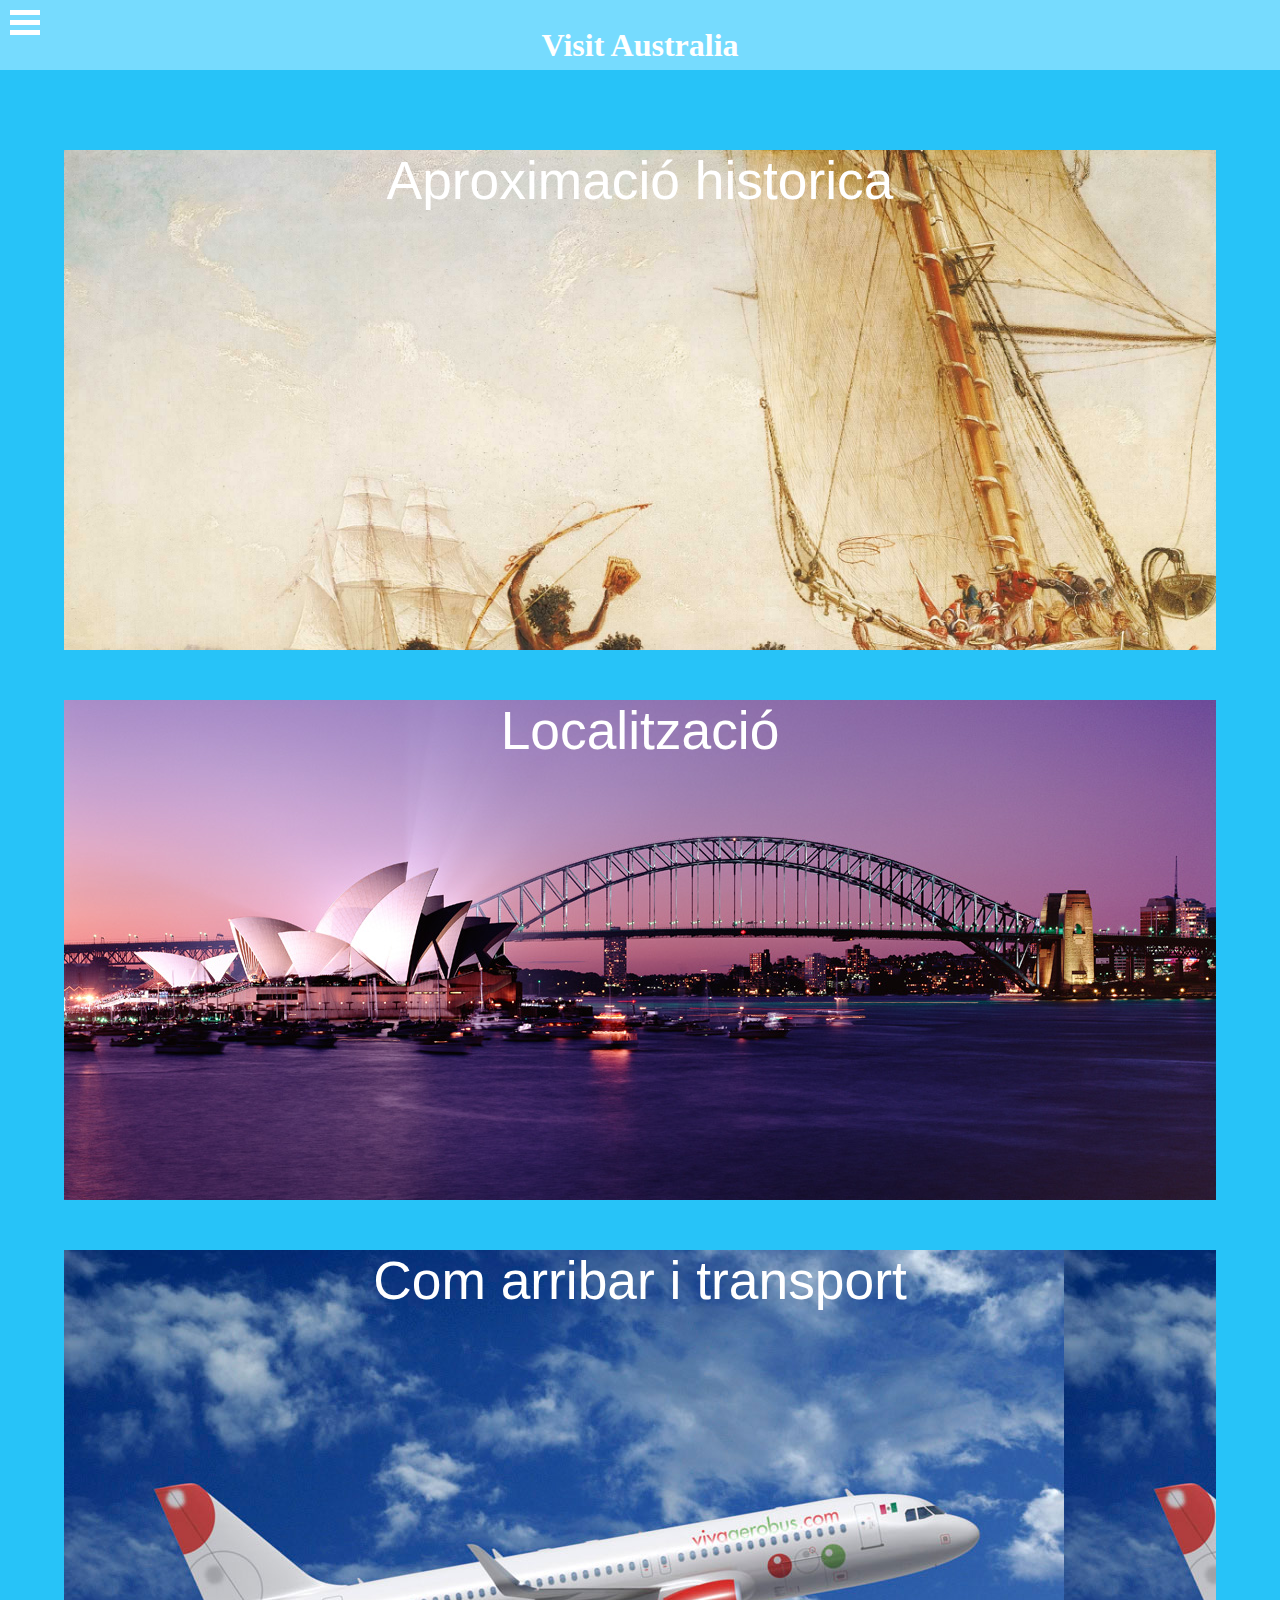
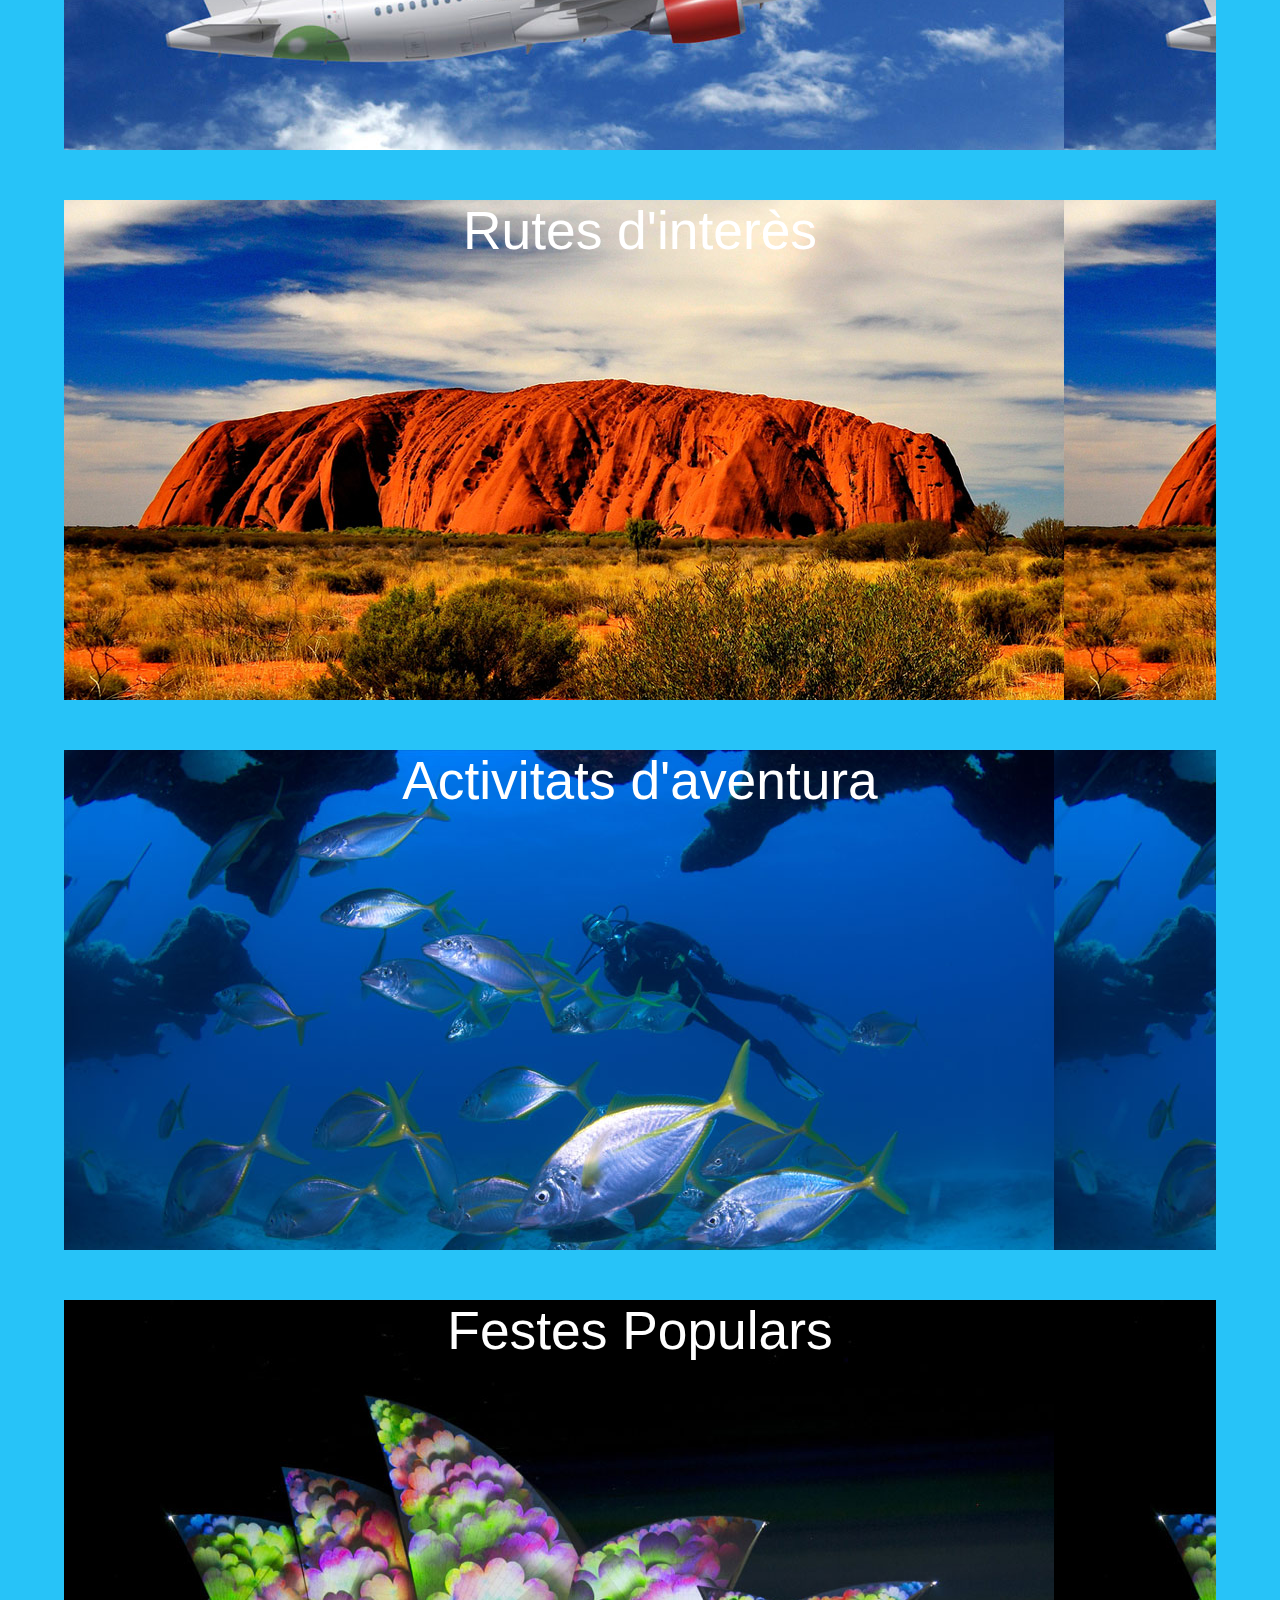
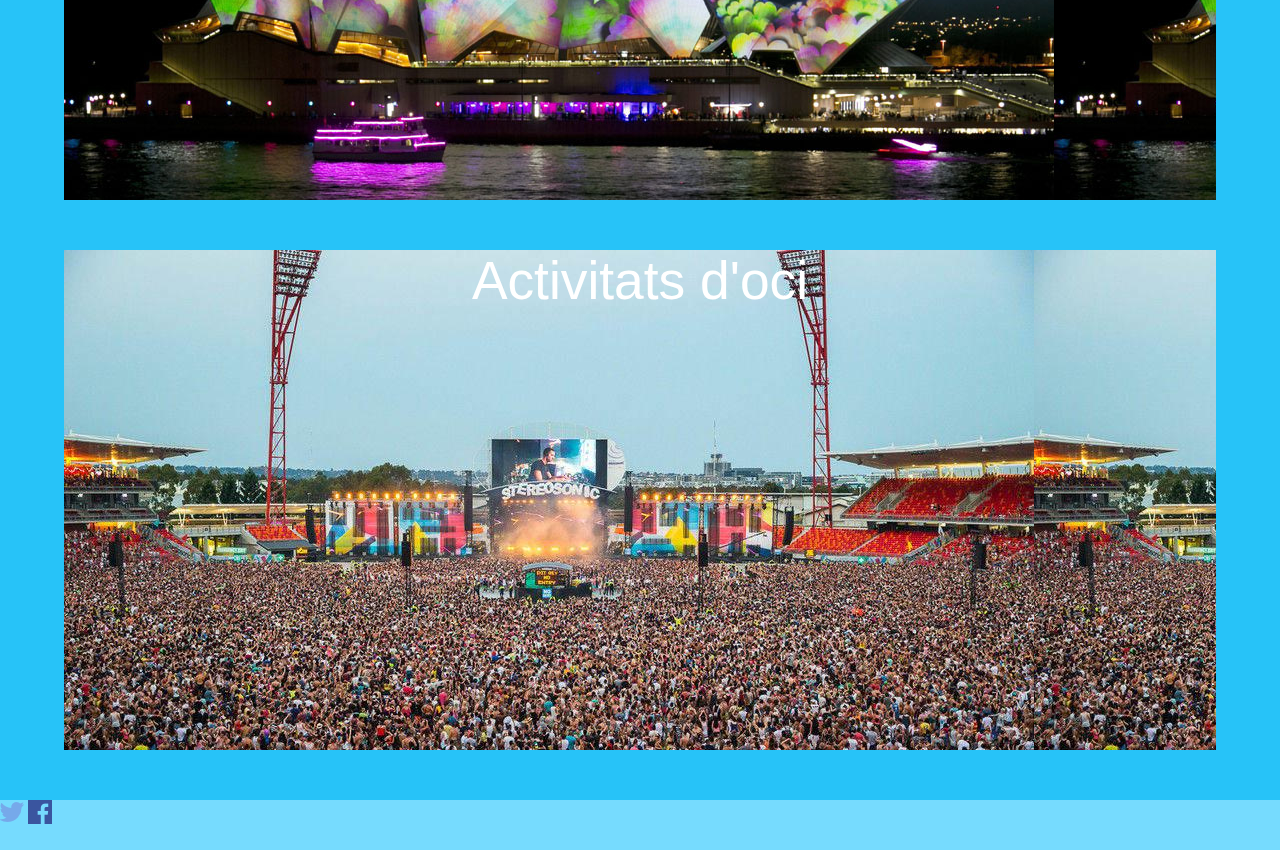
<file: index.html>
<!DOCTYPE html>
<html lang="en">
<head>
  <meta charset="UTF-8">
  <meta name="viewport" content="width=device-width, initial-scale=1.0">
  <meta http-equiv="X-UA-Compatible" content="ie=edge">
  <title>Visit Australia</title>
  <link href="index.css" rel="stylesheet" type="text/css"/>

</head>
<body>



  <div id="cabeza">
      <h2>Visit Australia</h2>
    <input type="checkbox" class="checkbox"/>
    <ul id="burger">
      <li></li>
      <li></li>
      <li></li>
    </ul>

    <ul id="menu">
        <li><a href="paginainicial.html">Inci</li></a>
        <li><a href="historia.html">Historia</li></a>
        <li><a href="localitzacio.html">Localitzacio</li></a>
        <li><a href="transports.html">Transport</li></a>
        <li><a href="rutes.html">Rutes d'interes</li></a>
        <li><a href="oci.html">Activitats</li></a>
        <li><a href="festes.html">Festes</li></a>
        <li><a href="oci.html">Activiats d'oci</li></a>
    </ul>
  </div>



  <ul id="contenido">

    <a href="historia.html">
    <li id="uno" class="index">Aproximació historica</li>
    </a>


        <a href="localitzacio.html">
        <li id="dos" class="index">Localització</li>
        </a>

    <a href="transports.html">
        <li id="tres" class="index">Com arribar i transport</li>
            </a>

    <a href="rutes.html">
      <li id="cuatro" class="index">Rutes d'interès</li>
    </a>

    <a href="aventura.html">
      <li id="cinco" class="index" >Activitats d'aventura</li>
    </a>

    <a href="festes.html">
      <li id="seis" class="index">Festes Populars</li>
    </a>

    <a href="oci.html">
        <li id="siete" class="index">Activitats d'oci</li>
    </a>

  </ul>

  <div id="peu">
    <img src="img/iconos/twitter.png"/>
    <img src="img/iconos/facebook.png"/>


  </div>

</body>
</html>
</file>
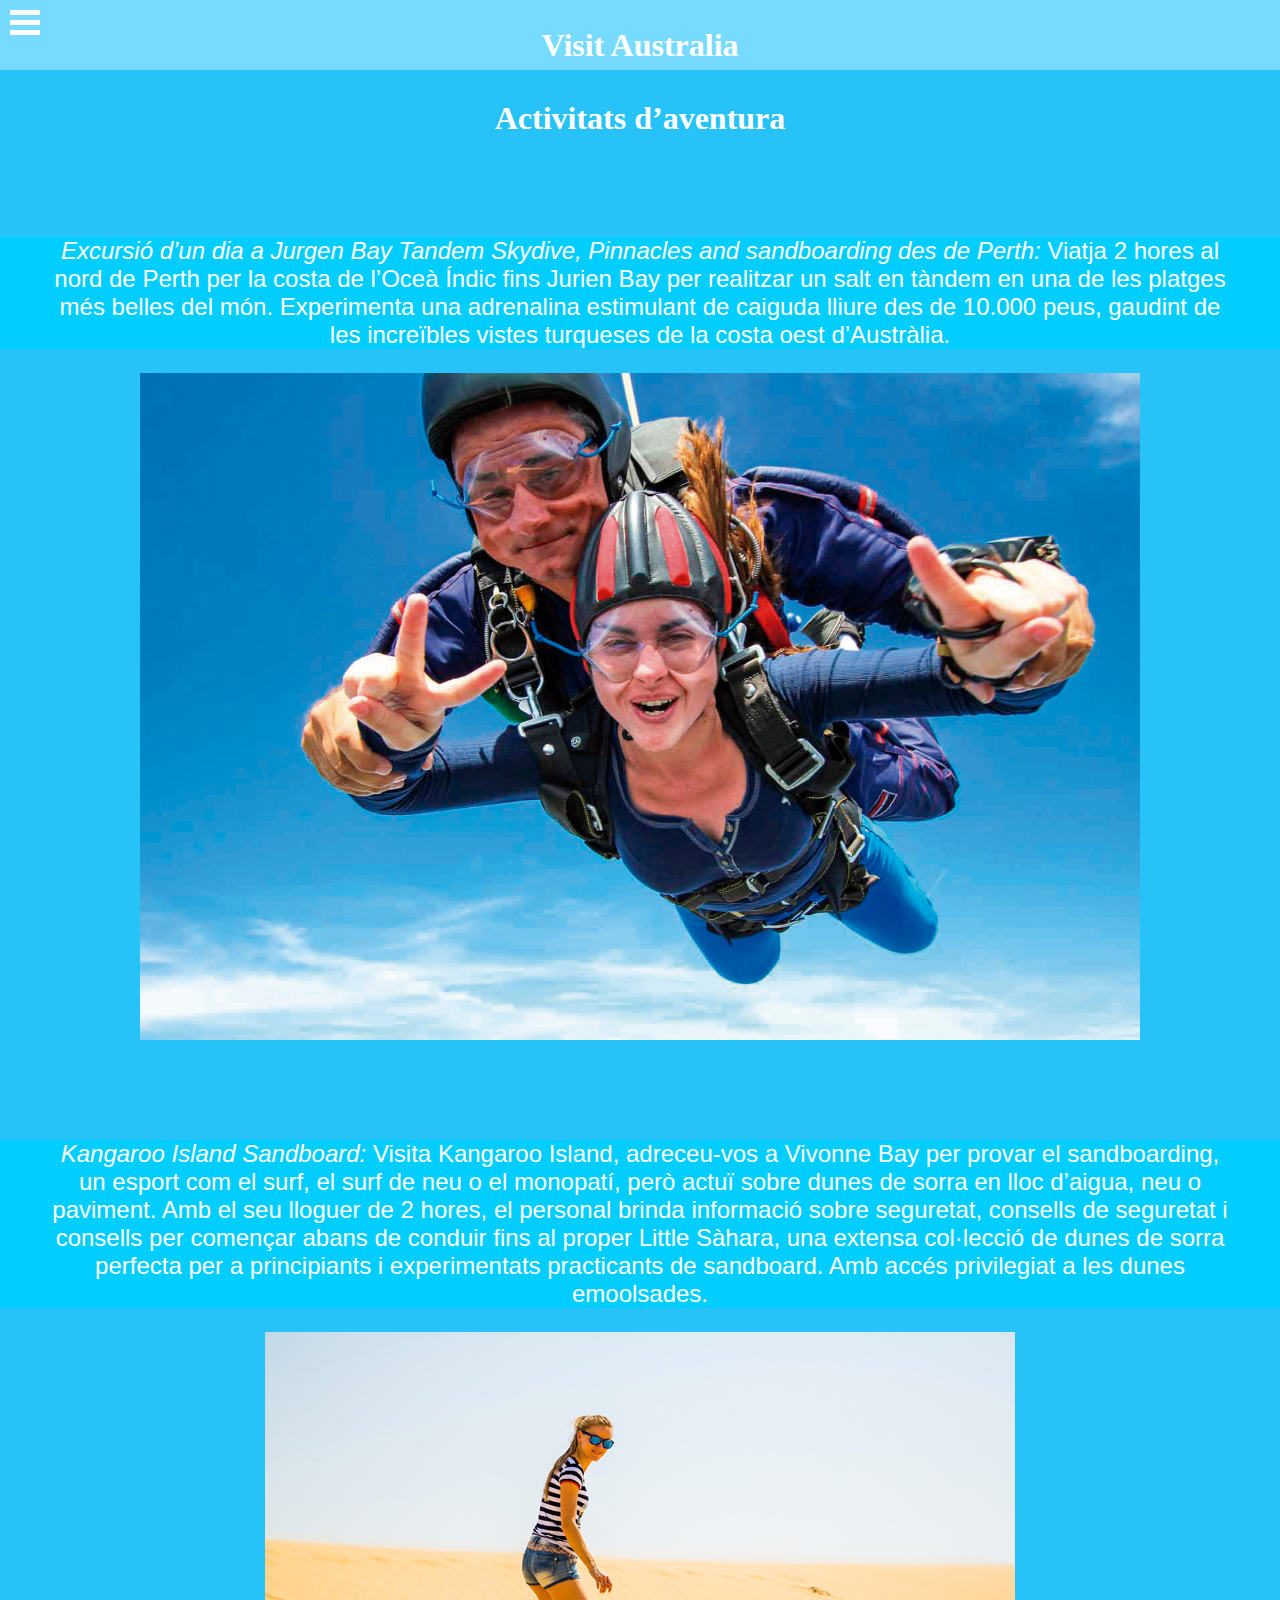
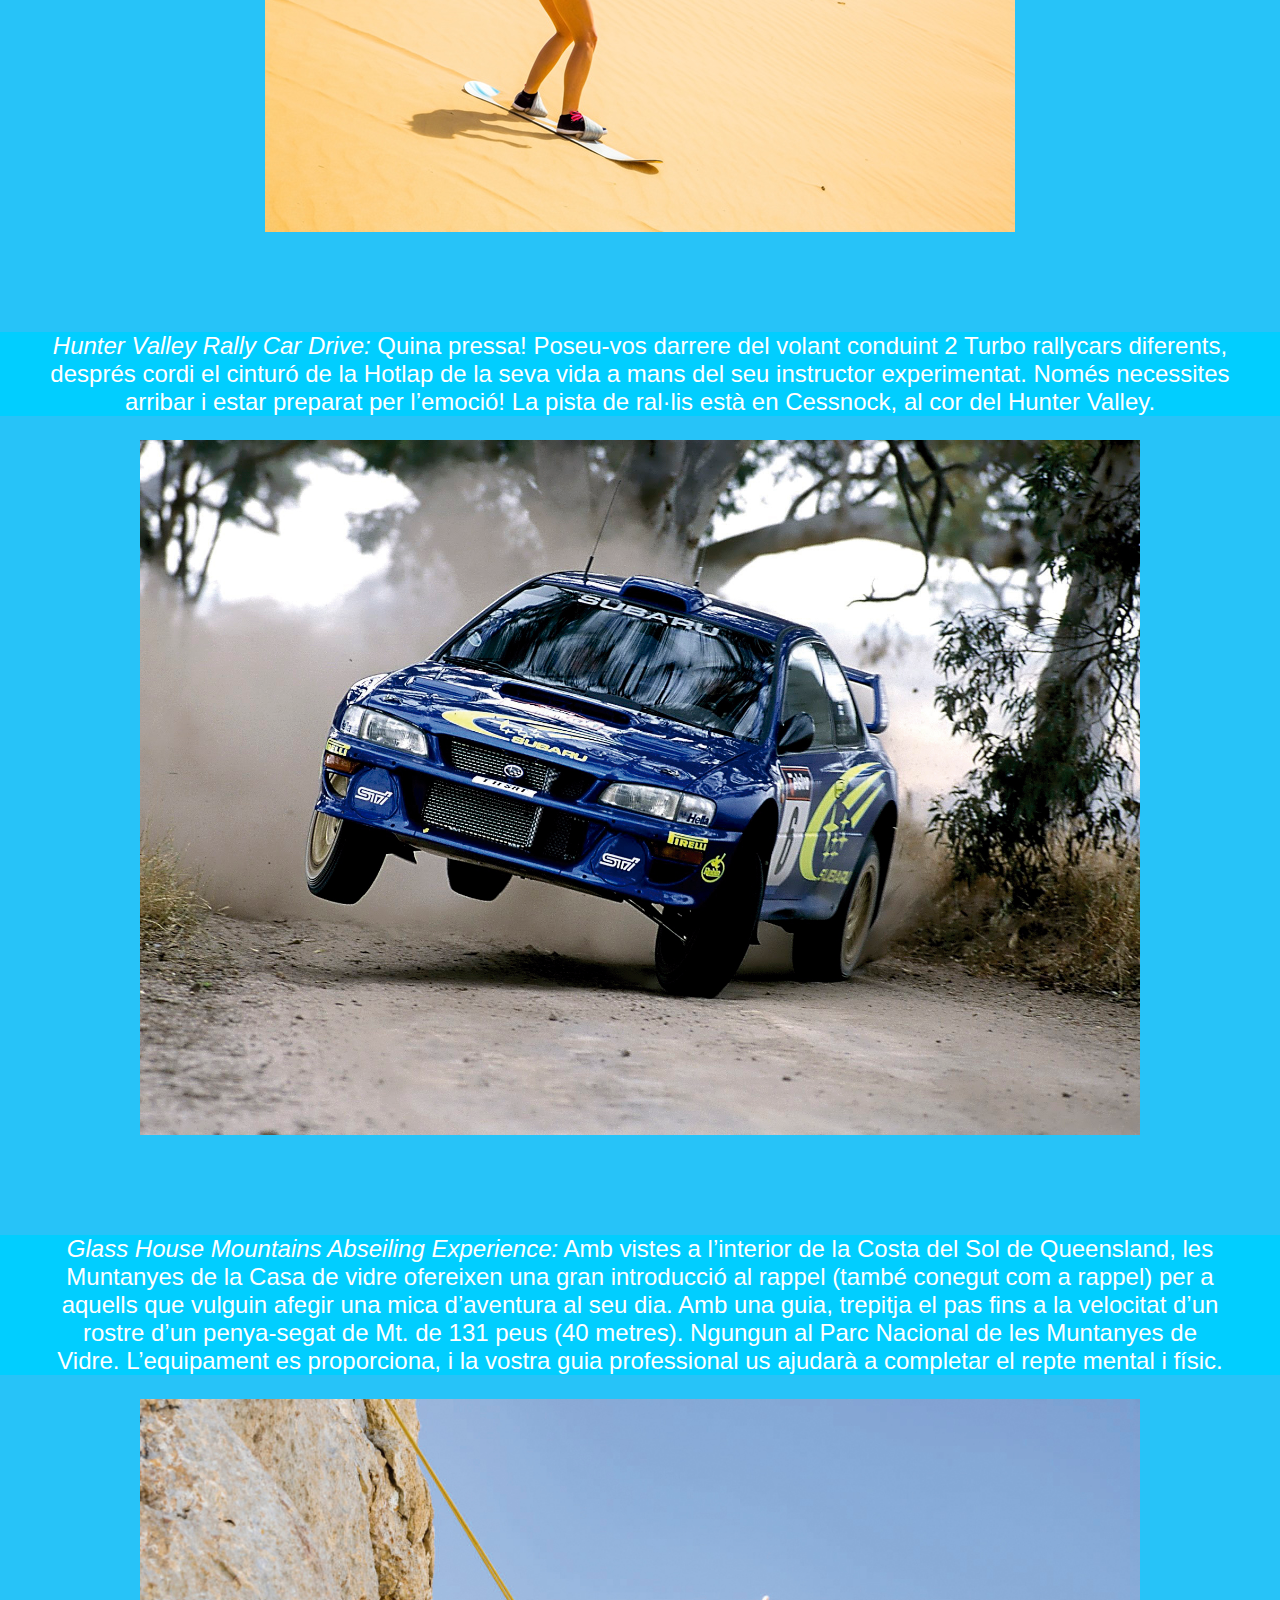
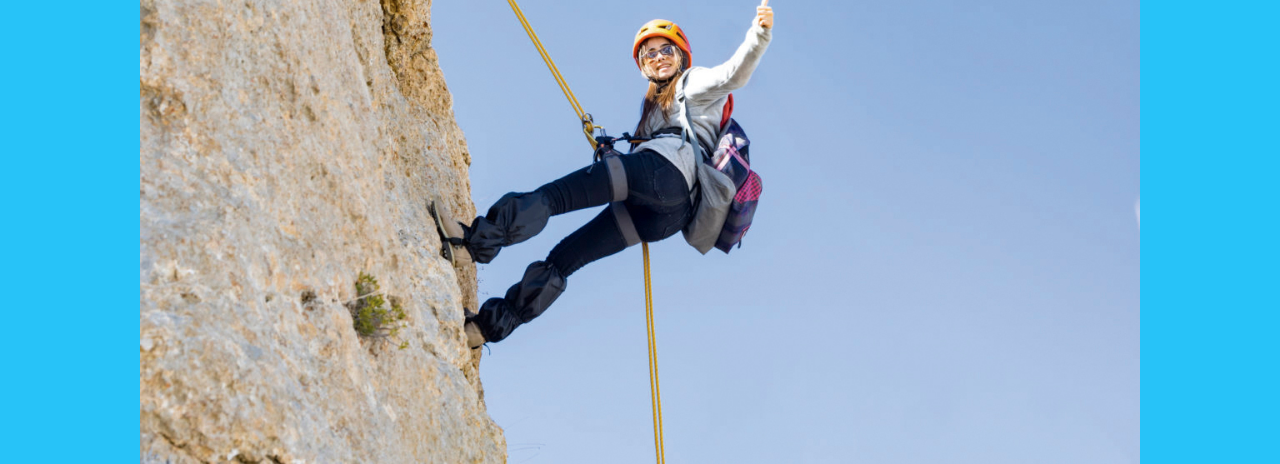
<file: aventura.html>
<!DOCTYPE html>
<html lang="en">
<head>
  <meta charset="UTF-8">
  <meta name="viewport" content="width=device-width, initial-scale=1.0">
  <meta http-equiv="X-UA-Compatible" content="ie=edge">
  <title>Document</title>
  <link href="aventura.css" rel="stylesheet" type="text/css"/>
</head>
<body>

  <div id="cabeza">
      <h2>Visit Australia</h2>
    <input type="checkbox" class="checkbox"/>
    <ul id="burger">
      <li></li>
      <li></li>
      <li></li>
    </ul>

    <ul id="menu">
        <li><a href="index.html">Inci</li></a>
        <li><a href="historia.html">Historia</li></a>
        <li><a href="localitzacio.html">Localitzacio</li></a>
        <li><a href="transports.html">Transport</li></a>
        <li><a href="rutes.html">Rutes d'interes</li></a>
        <li><a href="aventura.html">Activitats</li></a>
        <li><a href="festes.html">Festes</li></a>
        <li><a href="oci.html">Activiats d'oci</li></a>
    </ul>
  </div>

<p><h1>Activitats d’aventura</h1></p>

<div id="tipos">
<p><i>Excursió d’un dia a Jurgen Bay Tandem Skydive, Pinnacles and sandboarding des de Perth:</i> Viatja 2 hores al nord de Perth per la costa de l’Oceà Índic fins Jurien Bay per realitzar un salt en tàndem en una de les platges més belles del món. Experimenta una adrenalina estimulant de caiguda lliure des de 10.000 peus, gaudint de les increïbles vistes turqueses de la costa oest d’Austràlia.</p>
</div>
<img src="img/Tandem Skydive.jpg"/>


<div id="tipos">
<p><i>Kangaroo Island Sandboard:</i> Visita Kangaroo Island, adreceu-vos a Vivonne Bay per provar el sandboarding, un esport com el surf, el surf de neu o el monopatí, però actuï sobre dunes de sorra en lloc d’aigua, neu o paviment. Amb el seu lloguer de 2 hores, el personal brinda informació sobre seguretat, consells de seguretat i consells per començar abans de conduir fins al proper Little Sàhara, una extensa col·lecció de dunes de sorra perfecta per a principiants i experimentats practicants de sandboard. Amb accés privilegiat a les dunes emoolsades.</p>
</div>
<img src="img/sandboardd.jpg"/>

<div id="tipos">
<p><i>Hunter Valley Rally Car Drive:</i> Quina pressa! Poseu-vos darrere del volant conduint 2 Turbo rallycars diferents, després cordi el cinturó de la Hotlap de la seva vida a mans del seu instructor experimentat. Només necessites arribar i estar preparat per l’emoció! La pista de ral·lis està en Cessnock, al cor del Hunter Valley.</p>
</div>
<img src="img/Rally.jpg"/>

<div id="tipos">
<p><i>Glass House Mountains Abseiling Experience:</i> Amb vistes a l’interior de la Costa del Sol de Queensland, les Muntanyes de la Casa de vidre ofereixen una gran introducció al rappel (també conegut com a rappel) per a aquells que vulguin afegir una mica d’aventura al seu dia. Amb una guia, trepitja el pas fins a la velocitat d’un rostre d’un penya-segat de Mt. de 131 peus (40 metres). Ngungun al Parc Nacional de les Muntanyes de Vidre. L’equipament es proporciona, i la vostra guia professional us ajudarà a completar el repte mental i físic.</p>
</div>
<img src="img/rappel.jpg"/>










</body>
</html>
</file>
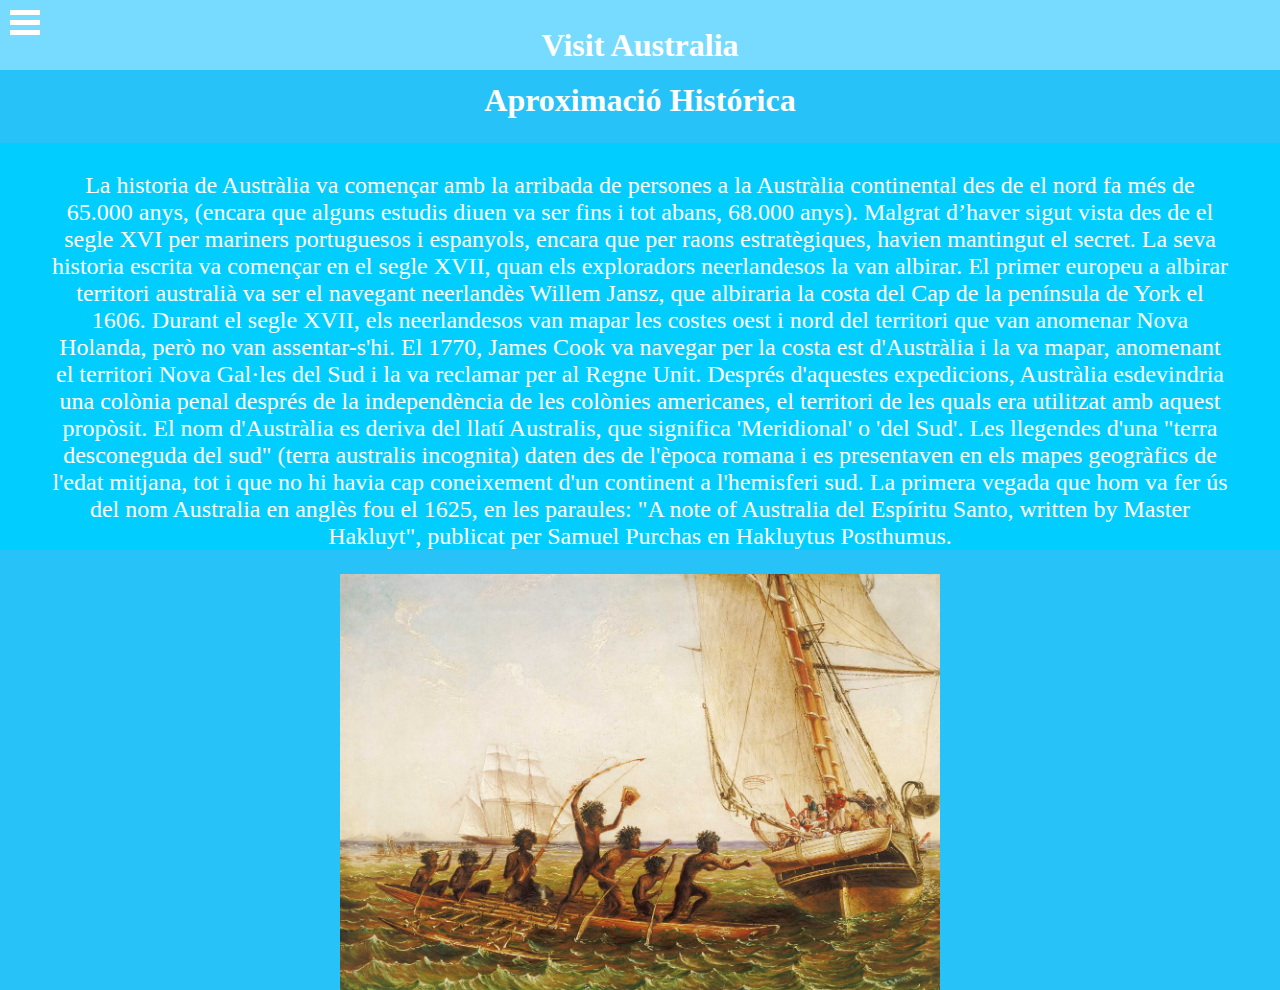
<file: historia.html>
<!DOCTYPE html>
<html lang="en">
<head>
  <meta charset="UTF-8">
  <meta name="viewport" content="width=device-width, initial-scale=1.0">
  <meta http-equiv="X-UA-Compatible" content="ie=edge">
  <title>Aproximación històrica</title>
  <link href="historia.css" rel="stylesheet" type="text/css"/>
    <h1>Aproximación històrica</h1>
</head>
<body>
  <div id="cabeza">
      <h2>Visit Australia</h2>
    <input type="checkbox" class="checkbox"/>
    <ul id="burger">
      <li></li>
      <li></li>
      <li></li>
    </ul>

    <ul id="menu">
        <li><a href="index.html">Inci</li></a>
        <li><a href="historia.html">Historia</li></a>
        <li><a href="localitzacio.html">Localitzacio</li></a>
        <li><a href="transports.html">Transport</li></a>
        <li><a href="rutes.html">Rutes d'interes</li></a>
        <li><a href="aventura.html">Activitats</li></a>
        <li><a href="festes.html">Festes</li></a>
        <li><a href="oci.html">Activiats d'oci</li></a>
    </ul>
  </div>

  <p><h1>Aproximació Histórica</h1></p>


  <div id="tipos"><p>La historia de Austràlia va començar amb la arribada de persones a la Austràlia continental des de el nord fa més de 65.000 anys, (encara que alguns estudis diuen va ser fins i tot abans, 68.000 anys). Malgrat d’haver sigut vista des de el segle XVI per mariners portuguesos i espanyols, encara que per raons estratègiques, havien mantingut el secret.
  La seva historia escrita va començar en el segle XVII, quan els exploradors neerlandesos la van albirar.

  El primer europeu a albirar territori australià va ser el navegant neerlandès Willem Jansz, que albiraria la costa del Cap de la península de York el 1606. Durant el segle XVII, els neerlandesos van mapar les costes oest i nord del territori que van anomenar Nova Holanda, però no van assentar-s'hi. El 1770, James Cook va navegar per la costa est d'Austràlia i la va mapar, anomenant el territori Nova Gal·les del Sud i la va reclamar per al Regne Unit. Després d'aquestes expedicions, Austràlia esdevindria una colònia penal després de la independència de les colònies americanes, el territori de les quals era utilitzat amb aquest propòsit.

  El nom d'Austràlia es deriva del llatí Australis, que significa 'Meridional' o 'del Sud'. Les llegendes d'una "terra desconeguda del sud" (terra australis incognita) daten des de l'època romana i es presentaven en els mapes geogràfics de l'edat mitjana, tot i que no hi havia cap coneixement d'un continent a l'hemisferi sud. La primera vegada que hom va fer ús del nom Australia en anglès fou el 1625, en les paraules: "A note of Australia del Espíritu Santo, written by Master Hakluyt", publicat per Samuel Purchas en Hakluytus Posthumus.</p></div>

  <img src="img/historia.jpg"/>


</body>
</html>
</file>
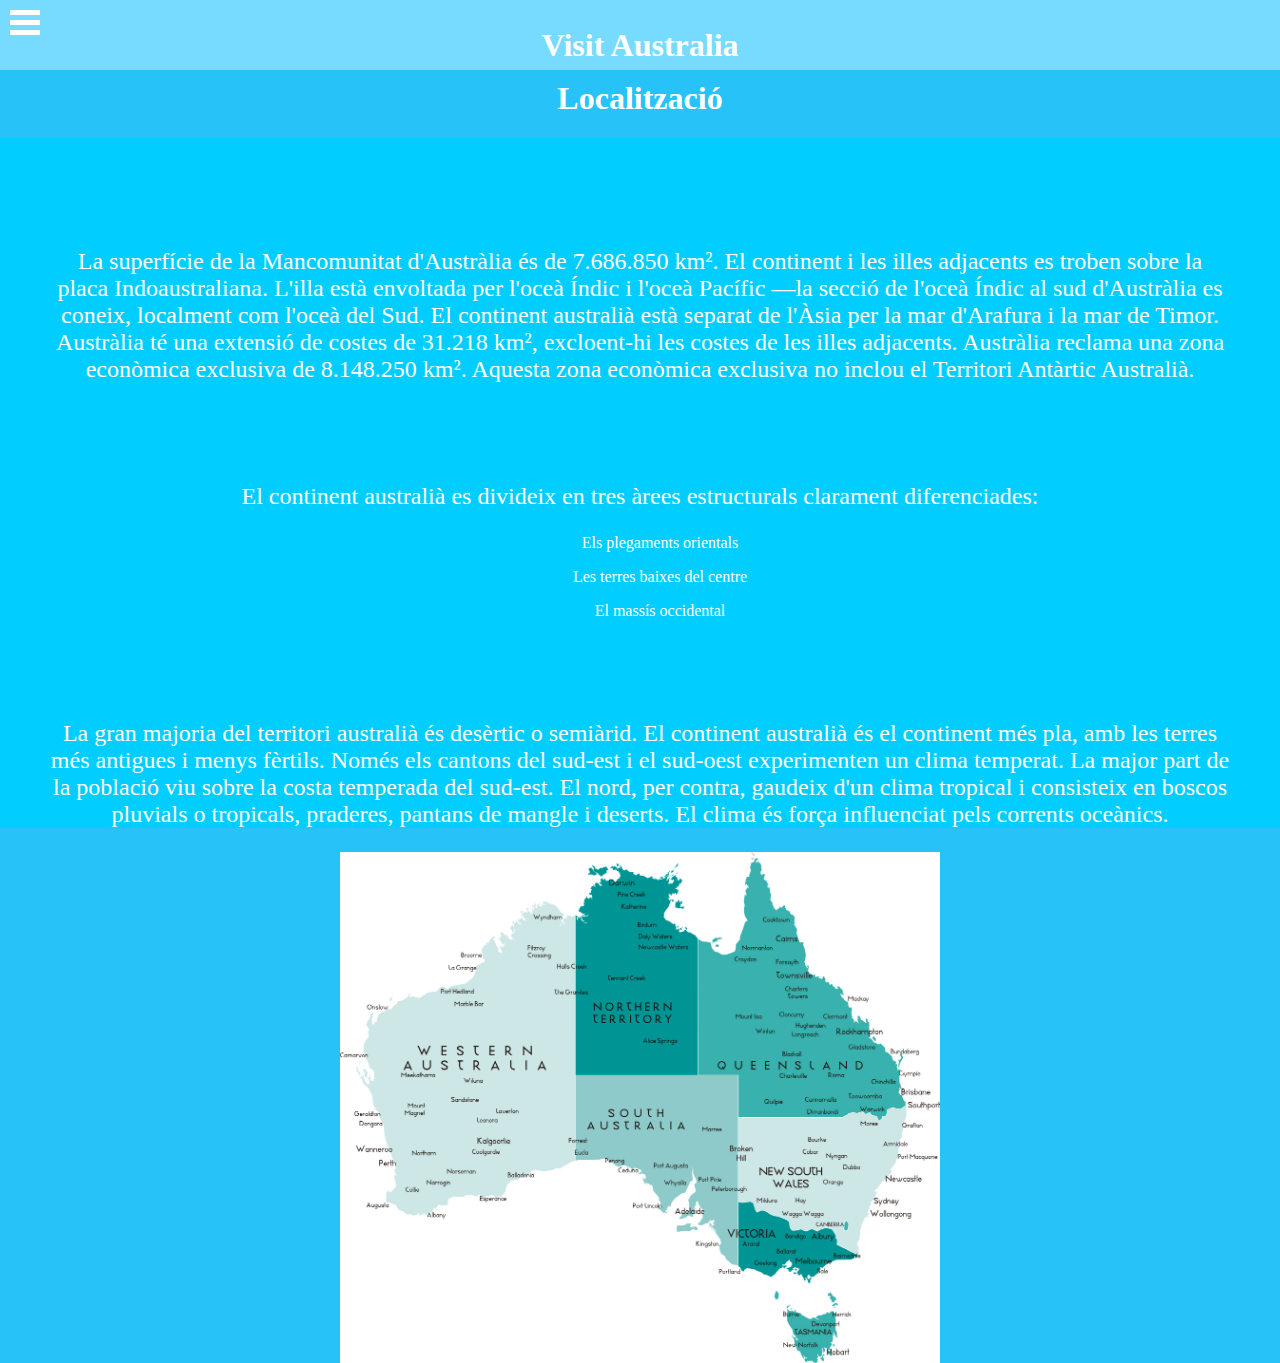
<file: localitzacio.html>
<!DOCTYPE html>
<html lang="en">
<head>
  <meta charset="UTF-8">
  <meta name="viewport" content="width=device-width, initial-scale=1.0">
  <meta http-equiv="X-UA-Compatible" content="ie=edge">
  <title>Localització</title>
  <link href="localitzacio.css" rel="stylesheet" type="text/css"/>
  <h1>Localització</h1>
</head>
<body>

  <div id="cabeza">
      <h2>Visit Australia</h2>
    <input type="checkbox" class="checkbox"/>
    <ul id="burger">
      <li></li>
      <li></li>
      <li></li>
    </ul>

    <ul id="menu">
        <li><a href="index.html">Inci</li></a>
        <li><a href="historia.html">Historia</li></a>
        <li><a href="localitzacio.html">Localitzacio</li></a>
        <li><a href="transports.html">Transport</li></a>
        <li><a href="rutes.html">Rutes d'interes</li></a>
        <li><a href="activitatsdeoci.html">Activitats</li></a>
        <li><a href="festespopulars.html">Festes</li></a>
        <li><a href="activitatsdeoci.html">Activiats d'oci</li></a>
    </ul>
  </div>

<h1>Localització</h1>


<div id="tipos"><p>La superfície de la Mancomunitat d'Austràlia és de 7.686.850 km². El continent i les illes adjacents es troben sobre la placa Indoaustraliana. L'illa està envoltada per l'oceà Índic i l'oceà Pacífic —la secció de l'oceà Índic al sud d'Austràlia es coneix, localment com l'oceà del Sud. El continent australià està separat de l'Àsia per la mar d'Arafura i la mar de Timor. Austràlia té una extensió de costes de 31.218 km², excloent-hi les costes de les illes adjacents. Austràlia reclama una zona econòmica exclusiva de 8.148.250 km². Aquesta zona econòmica exclusiva no inclou el Territori Antàrtic Australià.</p>

  <p>El continent australià es divideix en tres àrees estructurals clarament diferenciades:</p>
    <ul>Els plegaments orientals</ul>
    <ul>Les terres baixes del centre</ul>
    <ul>El massís occidental</ul>

  <p>La gran majoria del territori australià és desèrtic o semiàrid. El continent australià és el continent més pla, amb les terres més antigues i menys fèrtils. Només els cantons del sud-est i el sud-oest experimenten un clima temperat. La major part de la població viu sobre la costa temperada del sud-est. El nord, per contra, gaudeix d'un clima tropical i consisteix en boscos pluvials o tropicals, praderes, pantans de mangle i deserts. El clima és força influenciat pels corrents oceànics.</p></div>

<img src="img/mapa.jpg"/>


</body>
</html>
</file>
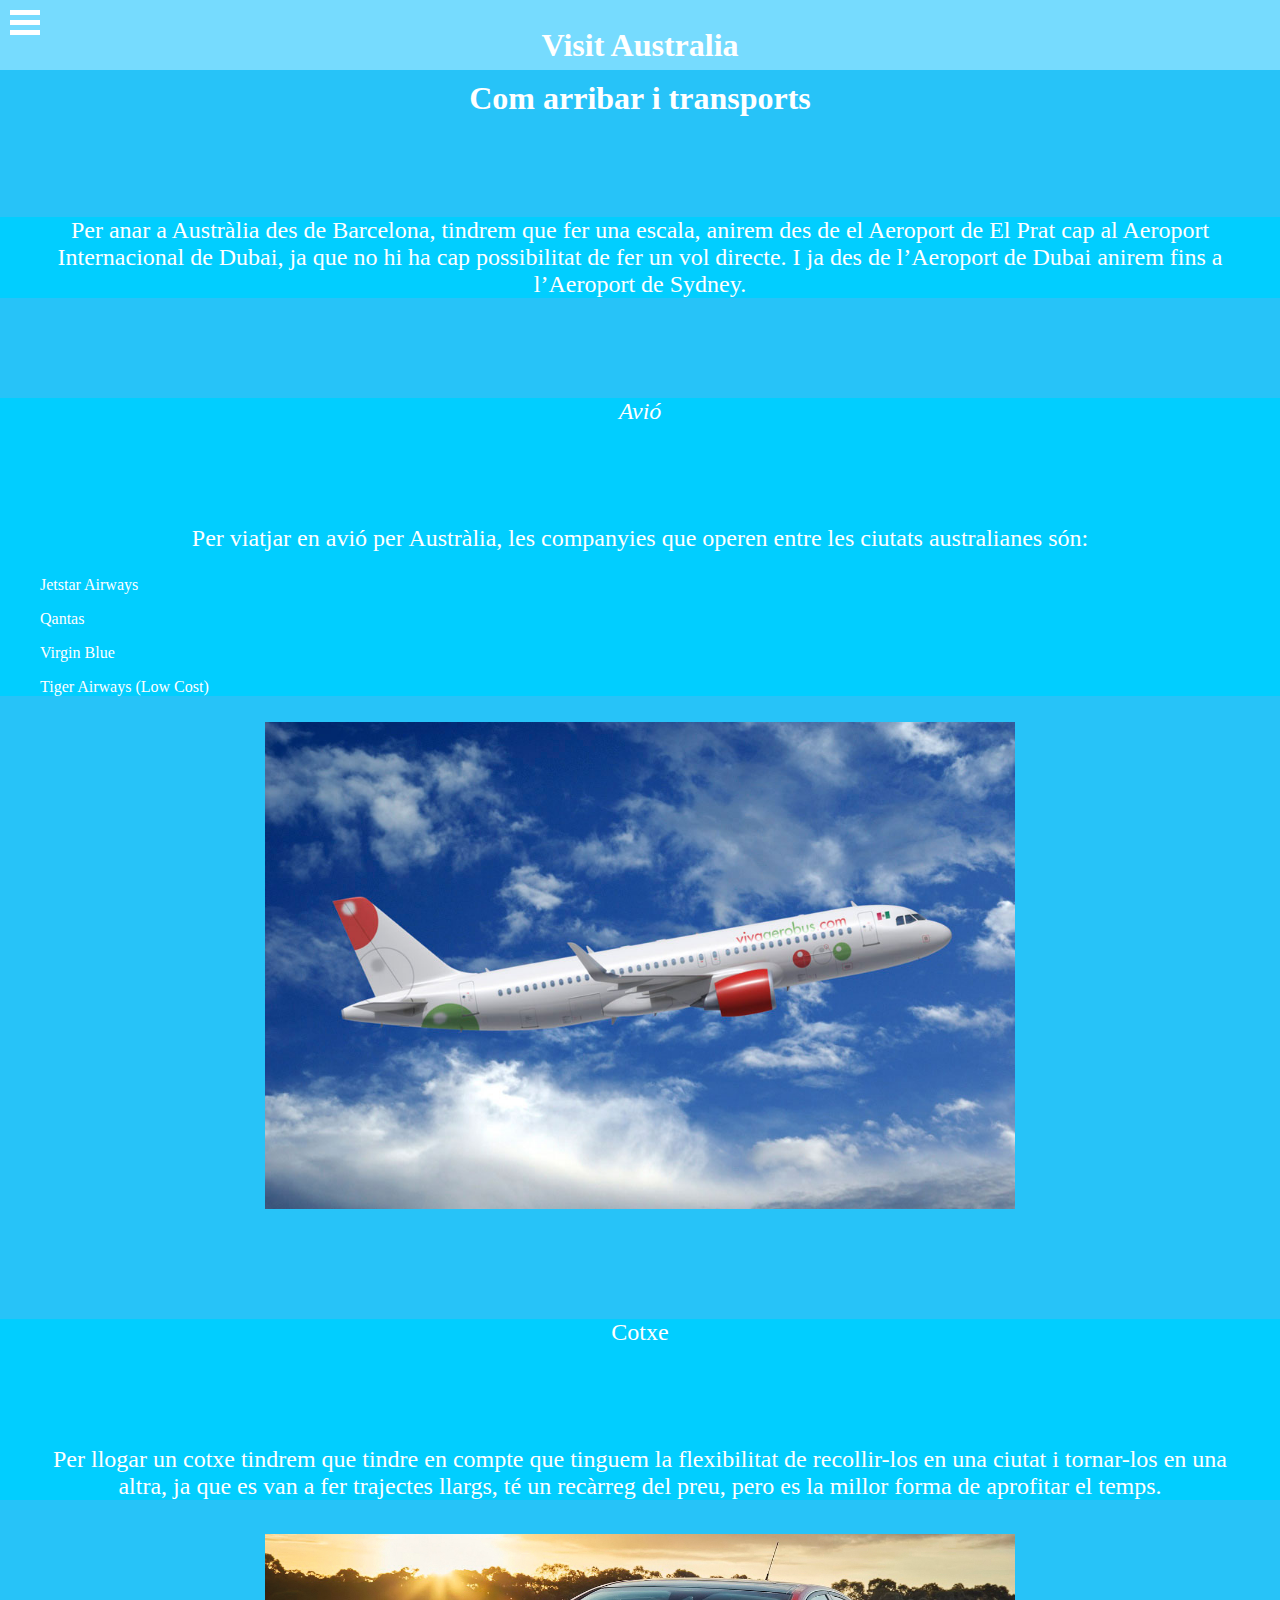
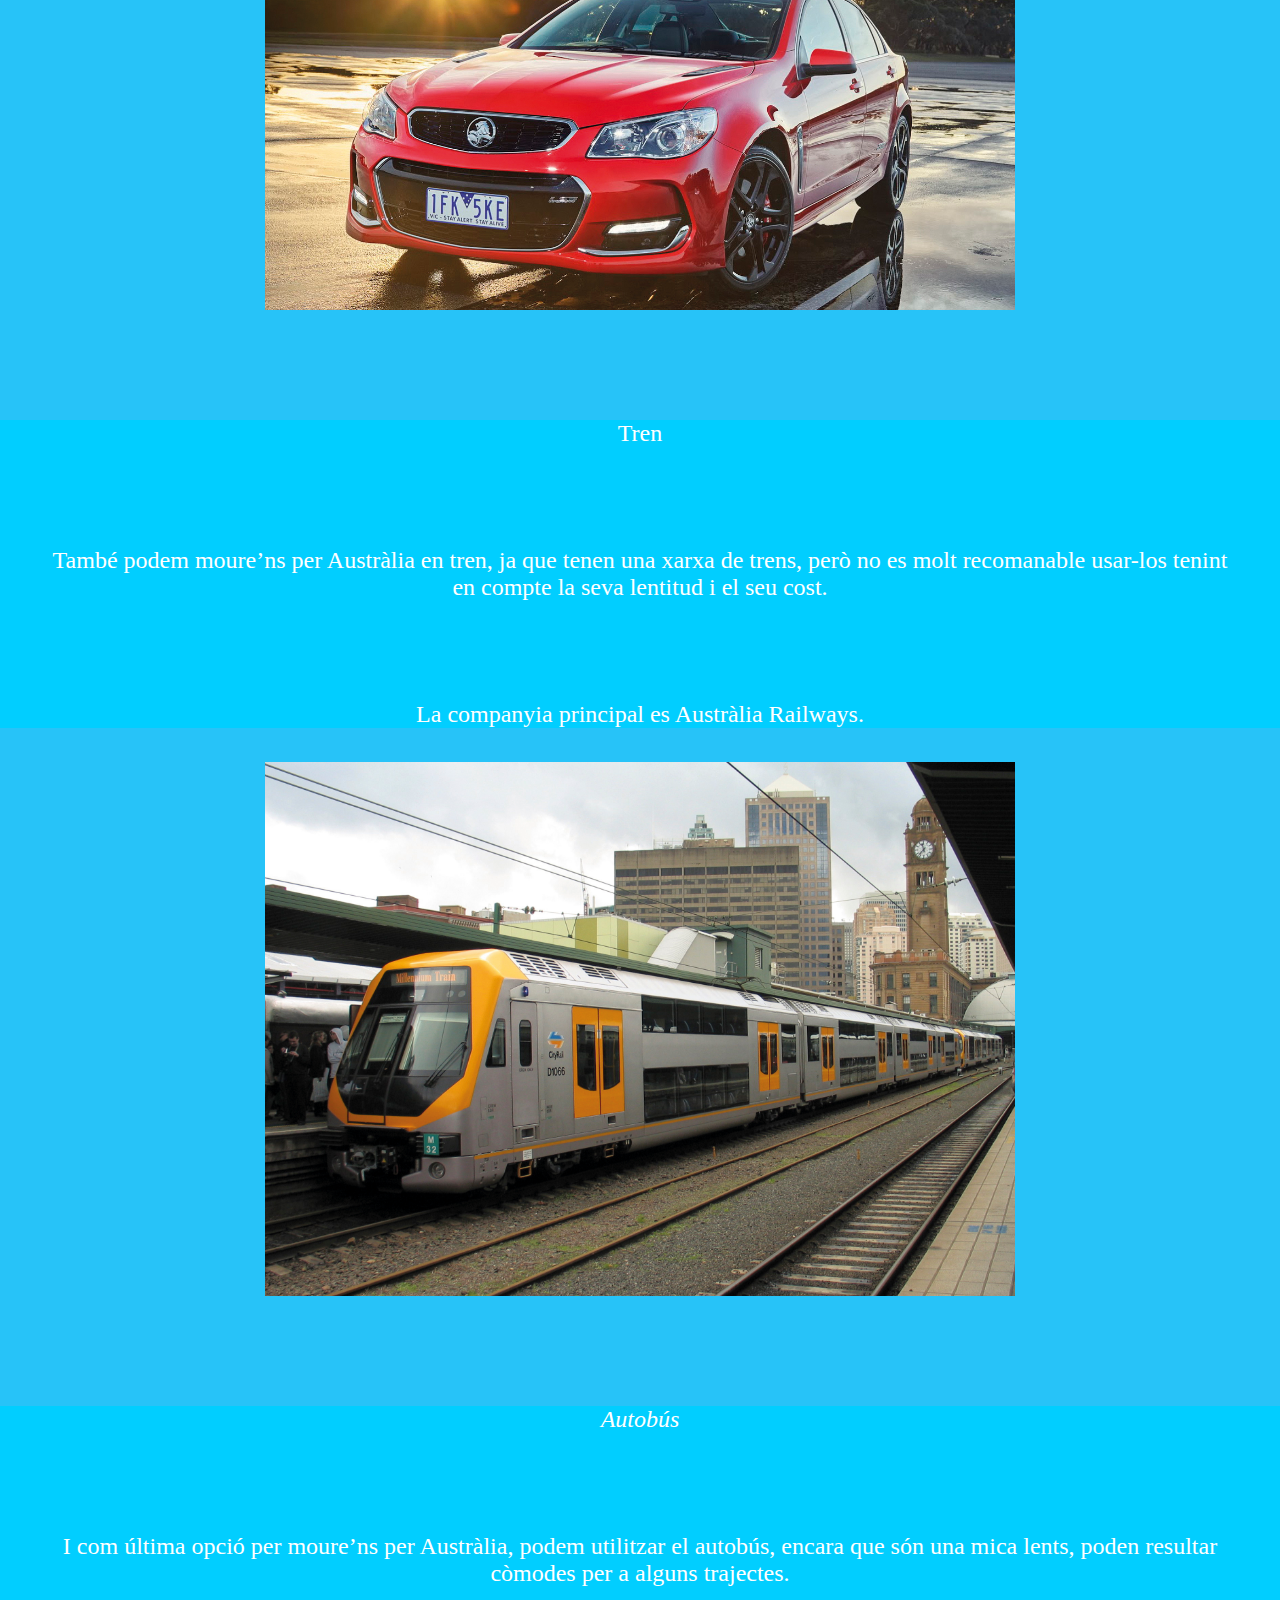
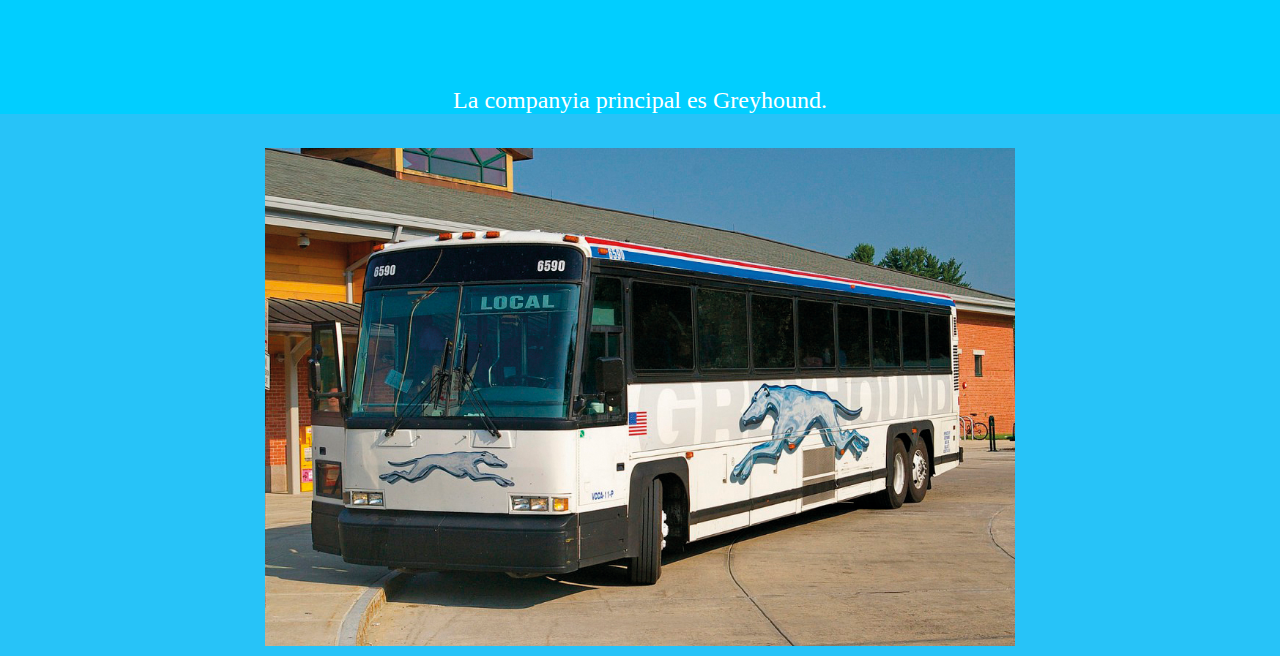
<file: transports.html>
<!DOCTYPE html>
<html lang="en">
<head>
  <meta charset="UTF-8">
  <meta name="viewport" content="width=device-width, initial-scale=1.0">
  <meta http-equiv="X-UA-Compatible" content="ie=edge">
  <title>Com arribar i transports</title>
    <link href="transports.css" rel="stylesheet" type="text/css"/>
  <h1>Com arribar i transports</h4>
</head>
<body>

  <div id="cabeza">
      <h2>Visit Australia</h2>
    <input type="checkbox" class="checkbox"/>
    <ul id="burger">
      <li></li>
      <li></li>
      <li></li>
    </ul>

    <ul id="menu">
        <li><a href="paginainicial.html">Inci</li></a>
        <li><a href="historia.html">Historia</li></a>
        <li><a href="localitzacio.html">Localitzacio</li></a>
        <li><a href="transports.html">Transport</li></a>
        <li><a href="rutes.html">Rutes d'interes</li></a>
        <li><a href="aventura.html">Activitats</li></a>
        <li><a href="festes.html">Festes</li></a>
        <li><a href="oci.html">Activiats d'oci</li></a>
    </ul>
  </div>


<h1>Com arribar i transports</h1>


<div id="tipos">
  <p>Per anar a Austràlia des de Barcelona, tindrem que fer una escala, anirem des de el Aeroport de El Prat cap al Aeroport Internacional de Dubai, ja que no hi ha cap possibilitat de fer un vol directe.
I ja des de l’Aeroport de Dubai anirem fins a l’Aeroport de Sydney.</p>
</div>


<div id="tipos">

    <p><i>Avió</i></p>
  <p>Per viatjar en avió per Austràlia, les companyies que operen entre les ciutats australianes són:</p>

    <ul>Jetstar Airways</ul>
    <ul>Qantas</ul>
    <ul>Virgin Blue</ul>
    <ul>Tiger Airways (Low Cost)</ul>
</div>

<img src="img/avion.jpg"/>

<div id="tipos">
    <p>Cotxe</p>
    <p>Per llogar un cotxe tindrem que tindre en compte que tinguem la flexibilitat de recollir-los en una ciutat i tornar-los en una altra, ja que es van a fer trajectes llargs, té un recàrreg del preu, pero es la millor forma de aprofitar el temps.</p>
</div>

<img src="img/Holden.jpg"/>

<div id="tipos">
    <p>Tren</p>
      <p>També podem moure’ns per Austràlia en tren, ja que tenen una xarxa de trens, però no es molt recomanable usar-los tenint en compte la seva lentitud i el seu cost.</p>

      <p>La companyia principal es Austràlia Railways.</p>
</div>
<img src="img/tren.jpg"/>

<div id="tipos">
      <p><i>Autobús</p></i>
      <p>I com última opció per moure’ns per Austràlia, podem utilitzar el autobús, encara que són una mica lents, poden resultar còmodes per a alguns trajectes.</p>
      <p>La companyia principal es Greyhound.</p>
</div>

<img src="img/Greyhound.jpg"/>












</body>
</html>
</file>
<file: index.css>
body{
  background-color: #27C3F8;
    margin: 0;
    padding: 0;
}
#cabeza{
  background-color: #76DBFE;
  opacity: 15;
  width: 100%;
  height: 70px;
  text-align: center;
  position: fixed;
  left: 0;
  top: 0;
  font-family: Montserrat ,sans-serif;
  color: white;

}

h2{
  font-size: 2em;
  font-family: Montserrat;
}

.checkbox{
  width: 50px;
  height: 50px;
  position: absolute;
  top:0px;
  left: 10px;
  z-index: 10;
  cursor: pointer;
  opacity: 0;

}
.checkbox:checked ~ #menu{
  position: fixed;
  left: 0;
  transition: 1s;

}

#burger{
  margin: 0;
  padding: 0;
  top: 5px;
  left: 5px;
  position: absolute;
  z-index: 5;

}

#burger li{
  list-style: none;
  width: 30px;
  height: 5px;
  margin: 5px;
  background-color: white;

}

#menu{

  width: 200px;
  height: 450px;
  margin: 0;
  padding: 0;
  padding-left: 90px;
  position: absolute;
  top: 0px;
  left: -100%;
  background-color: #00A3DB;
  z-index: 1;
  text-decoration: none;
  opacity: 20%;
  }

  #menu li{
    list-style-type: none;
    font-size: 30px;
    text-decoration: none;
    color: white;
    padding-top: 10px;
  }




#contenido{

  width: 90%;
  margin: 0 auto;
  padding: 0;
  margin-top: 150px;
  text-decoration: none;

}

.index{
width:100%;
height: 500px;
text-align: center;
background-color: s#27C3F8 ;
margin: 50px 0;
text-decoration: none;

}
.index img{
  width: 100%;
  height: auto;
}
li{
  list-style-type: none;
  font-size: 1.5em;
  text-decoration: none;
}

#uno{
  background-image: url(img/historia.jpg);
  background-repeat: no-repeat;
  background-size: 100% auto;
  width: 100%;
  max-width: 100%;
  text-decoration: none;
  color: white;
  font-size: 40pt;
  font-family: sans-serif;

}
#dos{
  background-image: url(img/australia.jpg);
  color: white;
  text-decoration: none;
  color: white;
  font-size: 40pt;
  font-family: sans-serif;

}

a{
  text-decoration: none;
}


#tres{
  background-image: url(img/avion.jpg);
  text-decoration: none;
  color: white;
  font-size: 40pt;
  font-family: sans-serif;
}

#cuatro{
  background-image: url(img/rutasdeinteres.jpg);
  font-size: 40pt;
  text-decoration: none;
  color: white;
  font-family: sans-serif;
}

#cinco{
  background-image: url(img/activitatsdeaventura.jpg);
  font-size: 40pt;
  text-decoration: none;
  color: white;
  font-family: sans-serif;
}

#seis{
  background-image: url(img/opera.jpg);
  font-size: 40pt;
  text-decoration: none;
  color: white;
  font-family: sans-serif;



}

#siete{
  background-image: url(img/festivalmusica.jpg);
  font-size: 40pt;
  text-decoration: none;
  color: white;
  font-family: sans-serif;
}

#peu{
  width: 100%;
  height: 50px;
  background-color: #76DBFE;
}
</file>
<file: aventura.css>
body{
  background-color: #27C3F8;
    margin: 0;
    padding: 0;
}
#cabeza{
  background-color: #76DBFE;
  opacity: 15;
  width: 100%;
  height: 70px;
  text-align: center;
  position: fixed;
  left: 0;
  top: 0;
}

h2{
  font-size: 2em;
  font-family: Montserrat;
  color: white;
}

p{
  font-family: helvetica;
  text-align: center;
  color: white;
  margin-top: 100px;
  font-size: 1.5em;
  margin-left: 50px;
  margin-right: 50px;
}





.checkbox{
  width: 50px;
  height: 50px;
  position: absolute;
  top:0px;
  left: 10px;
  z-index: 10;
  cursor: pointer;
  opacity: 0;

}
.checkbox:checked ~ #menu{
  position: fixed;
  left: 0;
  transition: 1s;

}

#burger{
  margin: 0;
  padding: 0;
  top: 5px;
  left: 5px;
  position: absolute;
  z-index: 5;

}

#burger li{
  list-style: none;
  width: 30px;
  height: 5px;
  margin: 5px;
  background-color: white;

}

#menu{

  width: 200px;
  height: 300px;
  margin: 0;
  padding: 0;
  padding-left: 60px;
  position: absolute;
  top: 0px;
  left: -100%;
  background-color: #00A3DB;
  z-index: 1;
  }

  #menu li{
    list-style-type: none;
    font-size: 24px;

  }

  h1{
    text-align: center;
    color: white;
  }

  #tipos{
    width: 100%;
    background-color: #01CEFF;
  }

  img{
    max-width: 1000px;
    display: block;
    margin: auto;
  }
</file>
<file: historia.css>
body{
  background-color: #27C3F8;
    margin: 0;
    padding: 0;
}
#cabeza{
  background-color: #76DBFE;
  opacity: 15;
  width: 100%;
  height: 70px;
  text-align: center;
  position: fixed;
  left: 0;
  top: 0;
}

h2{
  font-size: 2em;
  font-family: Montserrat;
  color: white;
}

p{
  font-family: Montserrat;
  text-align: center;
  color: white;
  font-size: 1.5em;
  margin-left: 50px;
  margin-right: 50px;

}





.checkbox{
  width: 50px;
  height: 50px;
  position: absolute;
  top:0px;
  left: 10px;
  z-index: 10;
  cursor: pointer;
  opacity: 0;

}
.checkbox:checked ~ #menu{
  position: fixed;
  left: 0;
  transition: 1s;

}

#burger{
  margin: 0;
  padding: 0;
  top: 5px;
  left: 5px;
  position: absolute;
  z-index: 5;

}

#burger li{
  list-style: none;
  width: 30px;
  height: 5px;
  margin: 5px;
  background-color: white;

}

#menu{

  width: 200px;
  height: 300px;
  margin: 0;
  padding: 0;
  padding-left: 60px;
  position: absolute;
  top: 0px;
  left: -100%;
  background-color: #00A3DB;
  z-index: 1;
  }

  #menu li{
    list-style-type: none;
    font-size: 24px;

  }

  h1{
    color: white;
    text-align: center;
  }

  #tipos{
  width: 100%;

  background-color: #01CEFF;
  padding-top: 5px;
  }

  img{
    max-width: 600px;
    display: block;
    margin: auto;
  }
</file>
<file: localitzacio.css>
body{
  background-color: #27C3F8;
    margin: 0;
    padding: 0;
}
#cabeza{
  background-color: #76DBFE;
  opacity: 15;
  width: 100%;
  height: 70px;
  text-align: center;
  position: fixed;
  left: 0;
  top: 0;
}

h2{
  font-size: 2em;
  font-family: Montserrat;
  color: white;
}

p{
  font-family: helvetica;
  text-align: center;
  color: white;
  margin-top: 100px;
  font-size: 1.5em;
  margin-left: 50px;
  margin-right: 50px;
}





.checkbox{
  width: 50px;
  height: 50px;
  position: absolute;
  top:0px;
  left: 10px;
  z-index: 10;
  cursor: pointer;
  opacity: 0;

}
.checkbox:checked ~ #menu{
  position: fixed;
  left: 0;
  transition: 1s;

}

#burger{
  margin: 0;
  padding: 0;
  top: 5px;
  left: 5px;
  position: absolute;
  z-index: 5;

}

#burger li{
  list-style: none;
  width: 30px;
  height: 5px;
  margin: 5px;
  background-color: white;

}

#menu{

  width: 200px;
  height: 300px;
  margin: 0;
  padding: 0;
  padding-left: 60px;
  position: absolute;
  top: 0px;
  left: -100%;
  background-color: #00A3DB;
  z-index: 1;
  }

  #menu li{
    list-style-type: none;
    font-size: 24px;

  }


  ul{
    color: white;
    text-align: center;
    font-style: 1.5em;
  }

  p{
    font-family: Montserrat;
  }

  h1{
    color: white;
    text-align: center;
  }

  #tipos{
    width: 100%;
    background-color: #01CEFF;
    padding-top: 10px;
    }


    img{
      max-width: 600px;
      display: block;
      margin: auto;
    }
</file>
<file: transports.css>
body{
  background-color: #27C3F8;
    margin: 0;
    padding: 0;
}
#cabeza{
  background-color: #76DBFE;
  opacity: 15;
  width: 100%;
  height: 70px;
  text-align: center;
  position: fixed;
  left: 0;
  top: 0;
}

h2{
  font-size: 2em;
  font-family: Montserrat;
  color: white;
}

p{
  font-family: Motserrat;
  text-align: center;
  color: white;
  margin-top: 100px;
  font-size: 1.5em;
  margin-left: 50px;
  margin-right: 50px;
}





.checkbox{
  width: 50px;
  height: 50px;
  position: absolute;
  top:0px;
  left: 10px;
  z-index: 10;
  cursor: pointer;
  opacity: 0;

}
.checkbox:checked ~ #menu{
  position: fixed;
  left: 0;
  transition: 1s;

}

#burger{
  margin: 0;
  padding: 0;
  top: 5px;
  left: 5px;
  position: absolute;
  z-index: 5;

}

#burger li{
  list-style: none;
  width: 30px;
  height: 5px;
  margin: 5px;
  background-color: white;

}

#menu{

  width: 200px;
  height: 300px;
  margin: 0;
  padding: 0;
  padding-left: 60px;
  position: absolute;
  top: 0px;
  left: -100%;
  background-color: #00A3DB;
  z-index: 1;
  }

  #menu li{
    list-style-type: none;
    font-size: 24px;

  }

  i{
    color: white;
    text-align: center;
  }

  ul{
    color: white;
  }

  h1{
    color: white;
    text-align: center;
  }

  #tipos{
    width: 100%;
    background-color: #01CEFF;

    }

    img{
      max-width: 750px;
      display: block;
      margin: auto;
      padding: 10px;
    }
</file>
